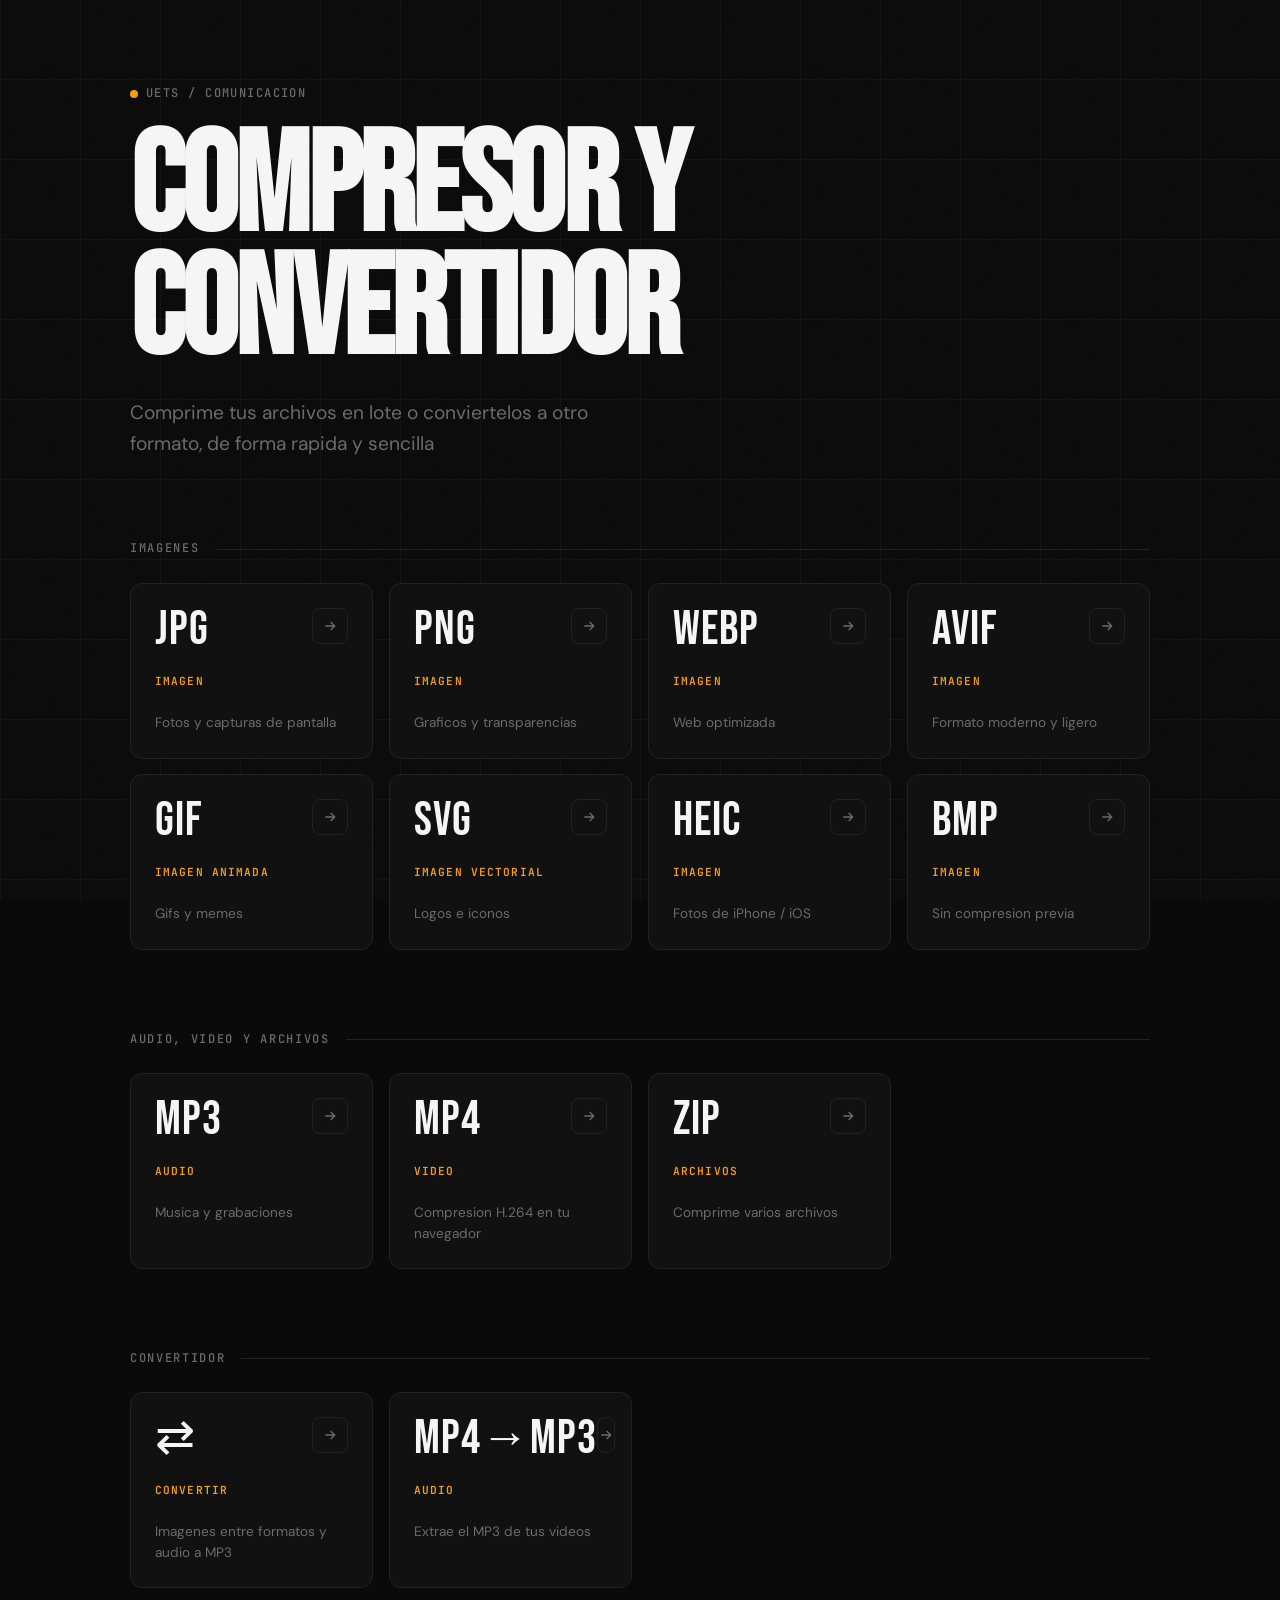
<file: index.html>
<!DOCTYPE html>
<html lang="es">
<head>
    <meta charset="UTF-8">
    <meta name="viewport" content="width=device-width, initial-scale=1.0">
    <meta name="theme-color" content="#0a0a0a">
    <title>Compresor de Archivos</title>
    <link rel="preconnect" href="https://fonts.googleapis.com">
    <link rel="preconnect" href="https://fonts.gstatic.com" crossorigin>
    <link href="https://fonts.googleapis.com/css2?family=Bebas+Neue&family=DM+Sans:ital,wght@0,400;0,500;0,600;0,700;1,400&family=JetBrains+Mono:wght@400;500;600&display=swap" rel="stylesheet">
    <link rel="stylesheet" href="style.css">
</head>
<body>
    <div class="noise-overlay"></div>
    <div class="grid-lines" aria-hidden="true"></div>

    <main class="container">
        <header class="header fade-in-stagger">
            <div class="header-label">
                <span class="label-dot"></span>
                <span class="label-text">UETS / Comunicacion</span>
            </div>
            <h1 class="hero-title">Compresor y<br>Convertidor</h1>
            <p class="subtitle">Comprime tus archivos en lote o conviertelos a otro formato, de forma rapida y sencilla</p>
        </header>

        <section class="menu-section">
            <h2 class="menu-section-title">Imagenes</h2>
            <div class="menu-grid">
                <a class="menu-card" href="jpeg.html" style="animation-delay: 0.05s">
                    <span class="menu-card-top">
                        <span class="menu-card-extension">JPG</span>
                        <span class="menu-card-arrow"><svg viewBox="0 0 24 24" fill="none" stroke="currentColor" stroke-width="2"><path d="M5 12h14M13 6l6 6-6 6"/></svg></span>
                    </span>
                    <span class="menu-card-label">Imagen</span>
                    <span class="menu-card-desc">Fotos y capturas de pantalla</span>
                </a>

                <a class="menu-card" href="png.html" style="animation-delay: 0.1s">
                    <span class="menu-card-top">
                        <span class="menu-card-extension">PNG</span>
                        <span class="menu-card-arrow"><svg viewBox="0 0 24 24" fill="none" stroke="currentColor" stroke-width="2"><path d="M5 12h14M13 6l6 6-6 6"/></svg></span>
                    </span>
                    <span class="menu-card-label">Imagen</span>
                    <span class="menu-card-desc">Graficos y transparencias</span>
                </a>

                <a class="menu-card" href="webp.html" style="animation-delay: 0.15s">
                    <span class="menu-card-top">
                        <span class="menu-card-extension">WEBP</span>
                        <span class="menu-card-arrow"><svg viewBox="0 0 24 24" fill="none" stroke="currentColor" stroke-width="2"><path d="M5 12h14M13 6l6 6-6 6"/></svg></span>
                    </span>
                    <span class="menu-card-label">Imagen</span>
                    <span class="menu-card-desc">Web optimizada</span>
                </a>

                <a class="menu-card" href="avif.html" style="animation-delay: 0.2s">
                    <span class="menu-card-top">
                        <span class="menu-card-extension">AVIF</span>
                        <span class="menu-card-arrow"><svg viewBox="0 0 24 24" fill="none" stroke="currentColor" stroke-width="2"><path d="M5 12h14M13 6l6 6-6 6"/></svg></span>
                    </span>
                    <span class="menu-card-label">Imagen</span>
                    <span class="menu-card-desc">Formato moderno y ligero</span>
                </a>

                <a class="menu-card" href="gif.html" style="animation-delay: 0.25s">
                    <span class="menu-card-top">
                        <span class="menu-card-extension">GIF</span>
                        <span class="menu-card-arrow"><svg viewBox="0 0 24 24" fill="none" stroke="currentColor" stroke-width="2"><path d="M5 12h14M13 6l6 6-6 6"/></svg></span>
                    </span>
                    <span class="menu-card-label">Imagen animada</span>
                    <span class="menu-card-desc">Gifs y memes</span>
                </a>

                <a class="menu-card" href="svg.html" style="animation-delay: 0.3s">
                    <span class="menu-card-top">
                        <span class="menu-card-extension">SVG</span>
                        <span class="menu-card-arrow"><svg viewBox="0 0 24 24" fill="none" stroke="currentColor" stroke-width="2"><path d="M5 12h14M13 6l6 6-6 6"/></svg></span>
                    </span>
                    <span class="menu-card-label">Imagen vectorial</span>
                    <span class="menu-card-desc">Logos e iconos</span>
                </a>

                <a class="menu-card" href="heic.html" style="animation-delay: 0.35s">
                    <span class="menu-card-top">
                        <span class="menu-card-extension">HEIC</span>
                        <span class="menu-card-arrow"><svg viewBox="0 0 24 24" fill="none" stroke="currentColor" stroke-width="2"><path d="M5 12h14M13 6l6 6-6 6"/></svg></span>
                    </span>
                    <span class="menu-card-label">Imagen</span>
                    <span class="menu-card-desc">Fotos de iPhone / iOS</span>
                </a>

                <a class="menu-card" href="bmp.html" style="animation-delay: 0.4s">
                    <span class="menu-card-top">
                        <span class="menu-card-extension">BMP</span>
                        <span class="menu-card-arrow"><svg viewBox="0 0 24 24" fill="none" stroke="currentColor" stroke-width="2"><path d="M5 12h14M13 6l6 6-6 6"/></svg></span>
                    </span>
                    <span class="menu-card-label">Imagen</span>
                    <span class="menu-card-desc">Sin compresion previa</span>
                </a>
            </div>
        </section>

        <section class="menu-section">
            <h2 class="menu-section-title">Audio, Video y Archivos</h2>
            <div class="menu-grid">
                <a class="menu-card" href="mp3.html" style="animation-delay: 0.45s">
                    <span class="menu-card-top">
                        <span class="menu-card-extension">MP3</span>
                        <span class="menu-card-arrow"><svg viewBox="0 0 24 24" fill="none" stroke="currentColor" stroke-width="2"><path d="M5 12h14M13 6l6 6-6 6"/></svg></span>
                    </span>
                    <span class="menu-card-label">Audio</span>
                    <span class="menu-card-desc">Musica y grabaciones</span>
                </a>

                <a class="menu-card" href="mp4.html" style="animation-delay: 0.5s">
                    <span class="menu-card-top">
                        <span class="menu-card-extension">MP4</span>
                        <span class="menu-card-arrow"><svg viewBox="0 0 24 24" fill="none" stroke="currentColor" stroke-width="2"><path d="M5 12h14M13 6l6 6-6 6"/></svg></span>
                    </span>
                    <span class="menu-card-label">Video</span>
                    <span class="menu-card-desc">Compresion H.264 en tu navegador</span>
                </a>

                <a class="menu-card" href="zip.html" style="animation-delay: 0.55s">
                    <span class="menu-card-top">
                        <span class="menu-card-extension">ZIP</span>
                        <span class="menu-card-arrow"><svg viewBox="0 0 24 24" fill="none" stroke="currentColor" stroke-width="2"><path d="M5 12h14M13 6l6 6-6 6"/></svg></span>
                    </span>
                    <span class="menu-card-label">Archivos</span>
                    <span class="menu-card-desc">Comprime varios archivos</span>
                </a>
            </div>
        </section>

        <section class="menu-section">
            <h2 class="menu-section-title">Convertidor</h2>
            <div class="menu-grid">
                <a class="menu-card" href="convert.html" style="animation-delay: 0.6s">
                    <span class="menu-card-top">
                        <span class="menu-card-extension">⇄</span>
                        <span class="menu-card-arrow"><svg viewBox="0 0 24 24" fill="none" stroke="currentColor" stroke-width="2"><path d="M5 12h14M13 6l6 6-6 6"/></svg></span>
                    </span>
                    <span class="menu-card-label">Convertir</span>
                    <span class="menu-card-desc">Imagenes entre formatos y audio a MP3</span>
                </a>

                <a class="menu-card" href="convert.html?to=mp3" style="animation-delay: 0.65s">
                    <span class="menu-card-top">
                        <span class="menu-card-extension">MP4→MP3</span>
                        <span class="menu-card-arrow"><svg viewBox="0 0 24 24" fill="none" stroke="currentColor" stroke-width="2"><path d="M5 12h14M13 6l6 6-6 6"/></svg></span>
                    </span>
                    <span class="menu-card-label">Audio</span>
                    <span class="menu-card-desc">Extrae el MP3 de tus videos</span>
                </a>
            </div>
        </section>
    </main>
</body>
</html>
</file>
<file: style.css>
/* ============================================
   SWISS MODERNISM - Image Compressor
   Grid-based, geometric, structured design
   ============================================ */

/* --- Custom Properties --- */
:root {
  --font-display: 'Bebas Neue', 'Arial Narrow', sans-serif;
  --font-body: 'DM Sans', system-ui, sans-serif;
  --font-mono: 'JetBrains Mono', 'Fira Code', monospace;

  --bg: #0a0a0a;
  --surface: #111111;
  --surface-hover: #1a1a1a;
  --text: #f5f5f5;
  --text-muted: #6b6b6b;
  --accent: #f59e0b;
  --accent-hover: #d97706;
  --accent-glow: rgba(245, 158, 11, 0.15);
  --border: #222222;
  --border-light: #333333;
  --success: #22c55e;
  --success-glow: rgba(34, 197, 94, 0.12);

  --ease-smooth: cubic-bezier(0.16, 1, 0.3, 1);
  --ease-spring: cubic-bezier(0.34, 1.56, 0.64, 1);
  --ease-out: cubic-bezier(0.22, 1, 0.36, 1);
}

/* --- Reset & Base --- */
*,
*::before,
*::after {
  margin: 0;
  padding: 0;
  box-sizing: border-box;
}

html {
  -webkit-font-smoothing: antialiased;
  -moz-osx-font-smoothing: grayscale;
  text-rendering: optimizeLegibility;
  font-feature-settings: "kern" 1, "liga" 1;
}

body {
  font-family: var(--font-body);
  background: var(--bg);
  color: var(--text);
  min-height: 100vh;
  line-height: 1.6;
  overflow-x: hidden;
  position: relative;
}

/* --- Noise Texture Overlay --- */
.noise-overlay {
  position: fixed;
  inset: 0;
  z-index: 0;
  pointer-events: none;
  opacity: 0.03;
  background-image: url("data:image/svg+xml,%3Csvg viewBox='0 0 256 256' xmlns='http://www.w3.org/2000/svg'%3E%3Cfilter id='n'%3E%3CfeTurbulence type='fractalNoise' baseFrequency='0.85' numOctaves='4' stitchTiles='stitch'/%3E%3C/filter%3E%3Crect width='100%25' height='100%25' filter='url(%23n)' opacity='1'/%3E%3C/svg%3E");
  background-repeat: repeat;
  background-size: 256px 256px;
}

/* --- Grid Lines (subtle background) --- */
.grid-lines {
  position: fixed;
  inset: 0;
  z-index: 0;
  pointer-events: none;
  opacity: 0.04;
  background-image:
    linear-gradient(90deg, var(--text) 1px, transparent 1px),
    linear-gradient(0deg, var(--text) 1px, transparent 1px);
  background-size: 80px 80px;
}

/* --- Container --- */
.container {
  position: relative;
  z-index: 1;
  max-width: 1100px;
  margin: 0 auto;
  padding: 80px 40px 120px;
}

/* --- Header --- */
.header {
  margin-bottom: 80px;
}

.header-label {
  display: inline-flex;
  align-items: center;
  gap: 8px;
  margin-bottom: 24px;
}

.label-dot {
  width: 8px;
  height: 8px;
  border-radius: 50%;
  background: var(--accent);
  animation: pulse-dot 2s ease-in-out infinite;
}

.label-text {
  font-family: var(--font-mono);
  font-size: 0.75rem;
  font-weight: 500;
  color: var(--text-muted);
  text-transform: uppercase;
  letter-spacing: 0.12em;
}

.hero-title {
  font-family: var(--font-display);
  font-size: clamp(64px, 12vw, 140px);
  line-height: 0.88;
  letter-spacing: -0.02em;
  color: var(--text);
  margin-bottom: 24px;
}

.subtitle {
  font-family: var(--font-body);
  font-size: clamp(1rem, 1.5vw, 1.25rem);
  color: var(--text-muted);
  max-width: 480px;
  line-height: 1.6;
}

/* --- Status Bar (Counters) --- */
.status-bar {
  background: var(--surface);
  border: 1px solid var(--border);
  border-radius: 12px;
  padding: 28px 32px;
  margin-bottom: 32px;
}

.counter-group {
  display: flex;
  align-items: center;
  justify-content: center;
  gap: 0;
}

.counter {
  display: flex;
  flex-direction: column;
  align-items: center;
  flex: 1;
  padding: 0 16px;
}

.counter-value {
  font-family: var(--font-display);
  font-size: clamp(36px, 5vw, 56px);
  line-height: 1;
  color: var(--text);
  letter-spacing: 0.02em;
  transition: color 0.3s ease;
}

.counter-total {
  color: var(--text-muted);
}

.counter-label {
  font-family: var(--font-mono);
  font-size: 0.7rem;
  font-weight: 500;
  color: var(--text-muted);
  text-transform: uppercase;
  letter-spacing: 0.12em;
  margin-top: 4px;
}

.counter-divider {
  width: 1px;
  height: 48px;
  background: var(--border);
  flex-shrink: 0;
}

.counter-progress {
  height: 3px;
  background: var(--border);
  border-radius: 2px;
  margin-top: 20px;
  overflow: hidden;
}

.counter-progress-fill {
  height: 100%;
  width: 0%;
  background: var(--accent);
  border-radius: 2px;
  transition: width 0.4s var(--ease-smooth);
}

.batch-info {
  text-align: center;
  font-family: var(--font-mono);
  font-size: 0.75rem;
  color: var(--accent);
  margin-bottom: 16px;
  padding: 8px 12px;
  background: var(--accent-glow);
  border-radius: 6px;
  letter-spacing: 0.04em;
}

/* --- Upload Zone --- */
.upload-zone {
  position: relative;
  border: 1px solid var(--border);
  border-radius: 12px;
  padding: 80px 40px;
  text-align: center;
  cursor: pointer;
  transition: all 0.4s var(--ease-smooth);
  background: var(--surface);
  margin-bottom: 40px;
}

.upload-zone::before {
  content: '';
  position: absolute;
  inset: 0;
  border-radius: 12px;
  opacity: 0;
  background: radial-gradient(ellipse at center, var(--accent-glow), transparent 70%);
  transition: opacity 0.4s ease;
}

.upload-zone:hover,
.upload-zone.dragover {
  border-color: var(--accent);
  background: var(--surface-hover);
}

.upload-zone:hover::before,
.upload-zone.dragover::before {
  opacity: 1;
}

.upload-zone.dragover {
  transform: scale(1.01);
}

.upload-icon {
  position: relative;
  color: var(--text-muted);
  margin-bottom: 20px;
  transition: color 0.3s ease;
}

.upload-zone:hover .upload-icon {
  color: var(--accent);
}

.upload-text {
  position: relative;
  font-family: var(--font-body);
  font-size: 1.15rem;
  font-weight: 500;
  color: var(--text);
  margin-bottom: 8px;
}

.upload-subtext {
  position: relative;
  color: var(--text-muted);
  font-size: 0.9rem;
  font-family: var(--font-mono);
}

/* --- Controls Panel --- */
.controls {
  background: var(--surface);
  border: 1px solid var(--border);
  border-radius: 12px;
  padding: 32px;
  margin-bottom: 32px;
}

.compression-modes {
  display: flex;
  gap: 0;
  margin-bottom: 24px;
  border: 1px solid var(--border);
  border-radius: 8px;
  overflow: hidden;
}

.mode-btn {
  flex: 1;
  display: flex;
  flex-direction: column;
  align-items: center;
  gap: 2px;
  padding: 16px 20px;
  border: none;
  border-right: 1px solid var(--border);
  background: transparent;
  color: var(--text-muted);
  cursor: pointer;
  transition: all 0.3s ease;
  font-family: var(--font-body);
}

.mode-btn:last-child {
  border-right: none;
}

.mode-label {
  font-size: 0.85rem;
  font-weight: 600;
  text-transform: uppercase;
  letter-spacing: 0.05em;
}

.mode-value {
  font-family: var(--font-mono);
  font-size: 0.75rem;
  font-weight: 400;
}

.mode-btn:hover {
  background: var(--surface-hover);
  color: var(--text);
}

.mode-btn.active {
  background: var(--accent);
  color: #000;
}

.mode-btn.active .mode-value {
  color: rgba(0, 0, 0, 0.6);
}

.stats {
  text-align: center;
  font-family: var(--font-mono);
  font-size: 0.85rem;
  color: var(--text-muted);
  margin-bottom: 24px;
  padding: 12px;
  background: rgba(255, 255, 255, 0.02);
  border-radius: 6px;
}

.actions {
  display: flex;
  gap: 12px;
  justify-content: center;
  flex-wrap: wrap;
}

/* --- Buttons --- */
.btn {
  padding: 14px 32px;
  border: none;
  border-radius: 8px;
  font-family: var(--font-body);
  font-size: 0.9rem;
  font-weight: 600;
  cursor: pointer;
  transition: all 0.3s var(--ease-smooth);
  letter-spacing: 0.02em;
}

.btn:disabled {
  opacity: 0.5;
  cursor: not-allowed;
}

.btn-primary {
  background: var(--accent);
  color: #000;
  box-shadow: 0 0 0 0 var(--accent-glow);
}

.btn-primary:hover:not(:disabled) {
  transform: translateY(-2px);
  box-shadow: 0 8px 32px var(--accent-glow);
}

.btn-primary:active:not(:disabled) {
  transform: translateY(0);
}

.btn-secondary {
  background: transparent;
  color: var(--text-muted);
  border: 1px solid var(--border);
}

.btn-secondary:hover {
  color: var(--text);
  border-color: var(--border-light);
  background: var(--surface-hover);
}

.btn-success {
  background: var(--success);
  color: #000;
  font-size: 1rem;
  padding: 16px 40px;
  box-shadow: 0 0 0 0 var(--success-glow);
}

.btn-success:hover:not(:disabled) {
  transform: translateY(-2px);
  box-shadow: 0 8px 32px var(--success-glow);
}

/* --- Progress Bar --- */
.progress-container {
  margin-bottom: 32px;
  text-align: center;
}

.progress-bar {
  height: 4px;
  background: var(--border);
  border-radius: 2px;
  overflow: hidden;
  margin-bottom: 12px;
}

.progress-fill {
  height: 100%;
  width: 0%;
  background: var(--accent);
  border-radius: 2px;
  transition: width 0.4s var(--ease-smooth);
  position: relative;
}

.progress-fill::after {
  content: '';
  position: absolute;
  right: 0;
  top: -3px;
  width: 10px;
  height: 10px;
  border-radius: 50%;
  background: var(--accent);
  box-shadow: 0 0 12px var(--accent-glow);
  animation: pulse-glow 1.5s ease-in-out infinite;
}

.progress-text {
  font-family: var(--font-mono);
  font-size: 0.8rem;
  color: var(--text-muted);
  letter-spacing: 0.05em;
}

/* --- Images Grid --- */
.images-grid {
  display: grid;
  grid-template-columns: repeat(auto-fill, minmax(280px, 1fr));
  gap: 16px;
  margin-bottom: 32px;
}

.image-card {
  background: var(--surface);
  border: 1px solid var(--border);
  border-radius: 10px;
  overflow: hidden;
  transition:
    transform 0.4s var(--ease-spring),
    box-shadow 0.4s ease,
    border-color 0.3s ease;
  will-change: transform;
  content-visibility: auto;
  contain-intrinsic-size: 280px 320px;
}

.image-card:hover {
  transform: translateY(-6px);
  box-shadow: 0 16px 48px rgba(0, 0, 0, 0.4);
  border-color: var(--border-light);
}

.image-preview {
  width: 100%;
  height: 200px;
  object-fit: cover;
  display: block;
  border-bottom: 1px solid var(--border);
}

.image-info {
  padding: 16px;
}

.image-name {
  font-family: var(--font-mono);
  font-size: 0.8rem;
  color: var(--text);
  white-space: nowrap;
  overflow: hidden;
  text-overflow: ellipsis;
  margin-bottom: 12px;
  font-weight: 500;
}

.image-sizes {
  display: flex;
  justify-content: space-between;
  align-items: center;
  font-family: var(--font-mono);
  font-size: 0.75rem;
  margin-bottom: 10px;
}

.original-size {
  color: var(--text-muted);
}

.compressed-size {
  color: var(--success);
  font-weight: 600;
}

.reduction {
  text-align: center;
  background: var(--success-glow);
  color: var(--success);
  padding: 8px 12px;
  border-radius: 6px;
  font-family: var(--font-mono);
  font-weight: 600;
  font-size: 0.8rem;
  letter-spacing: 0.03em;
  opacity: 0;
  transform: translateY(4px);
  transition: all 0.3s var(--ease-smooth);
}

.reduction.visible {
  opacity: 1;
  transform: translateY(0);
}

/* --- Download Actions --- */
.download-actions {
  text-align: center;
  padding: 40px 0;
}

/* --- Sticky Download Button --- */
.sticky-download {
  position: fixed;
  top: 24px;
  right: 24px;
  z-index: 1000;
  padding: 12px 28px;
  border: 1px solid var(--border);
  border-radius: 8px;
  background: var(--surface);
  color: var(--accent);
  font-family: var(--font-mono);
  font-size: 0.8rem;
  font-weight: 600;
  letter-spacing: 0.05em;
  cursor: pointer;
  transition: all 0.4s var(--ease-smooth);
  opacity: 0;
  pointer-events: none;
  transform: translateY(-10px);
  backdrop-filter: blur(12px);
  -webkit-backdrop-filter: blur(12px);
}

.sticky-download.visible {
  opacity: 1;
  pointer-events: auto;
  transform: translateY(0);
}

.sticky-download:hover {
  background: var(--accent);
  color: #000;
  border-color: var(--accent);
  transform: translateY(-2px);
  box-shadow: 0 8px 32px var(--accent-glow);
}

/* --- Animations --- */
@keyframes fadeInUp {
  from {
    opacity: 0;
    transform: translateY(30px);
  }
  to {
    opacity: 1;
    transform: translateY(0);
  }
}

@keyframes pulse-dot {
  0%, 100% { opacity: 1; }
  50% { opacity: 0.4; }
}

@keyframes pulse-glow {
  0%, 100% {
    opacity: 1;
    transform: scale(1);
  }
  50% {
    opacity: 0.6;
    transform: scale(1.4);
  }
}

@keyframes shimmer {
  0% { background-position: -200% 0; }
  100% { background-position: 200% 0; }
}

/* Staggered fade-in for hero elements */
.fade-in-stagger > * {
  animation: fadeInUp 0.8s var(--ease-out) backwards;
}

.fade-in-stagger > *:nth-child(1) { animation-delay: 0.1s; }
.fade-in-stagger > *:nth-child(2) { animation-delay: 0.25s; }
.fade-in-stagger > *:nth-child(3) { animation-delay: 0.4s; }

/* Scroll reveal system */
.reveal {
  opacity: 0;
  transform: translateY(40px);
  transition: opacity 0.8s var(--ease-out), transform 0.8s var(--ease-out);
}

.reveal.visible {
  opacity: 1;
  transform: translateY(0);
}

/* Image card entrance */
.image-card {
  opacity: 0;
  transform: translateY(20px) scale(0.98);
  animation: cardEnter 0.5s var(--ease-out) forwards;
}

@keyframes cardEnter {
  to {
    opacity: 1;
    transform: translateY(0) scale(1);
  }
}

/* --- Reduced Motion --- */
@media (prefers-reduced-motion: reduce) {
  *,
  *::before,
  *::after {
    animation-duration: 0.01ms !important;
    animation-iteration-count: 1 !important;
    transition-duration: 0.01ms !important;
  }

  .reveal {
    opacity: 1;
    transform: none;
  }

  .image-card {
    opacity: 1;
    transform: none;
  }
}

/* --- Responsive --- */
@media (max-width: 768px) {
  .container {
    padding: 48px 24px 80px;
  }

  .header {
    margin-bottom: 48px;
  }

  .hero-title {
    font-size: clamp(48px, 14vw, 80px);
  }

  .status-bar {
    padding: 20px 16px;
  }

  .counter-value {
    font-size: clamp(28px, 8vw, 40px);
  }

  .counter {
    padding: 0 8px;
  }

  .counter-divider {
    height: 36px;
  }

  .upload-zone {
    padding: 48px 24px;
  }

  .controls {
    padding: 24px;
  }

  .compression-modes {
    flex-direction: column;
  }

  .mode-btn {
    border-right: none;
    border-bottom: 1px solid var(--border);
    flex-direction: row;
    justify-content: center;
    gap: 12px;
  }

  .mode-btn:last-child {
    border-bottom: none;
  }

  .images-grid {
    grid-template-columns: 1fr;
  }

  .sticky-download {
    top: 16px;
    right: 16px;
    padding: 10px 20px;
    font-size: 0.75rem;
  }
}

@media (max-width: 480px) {
  .container {
    padding: 32px 16px 60px;
  }

  .hero-title {
    font-size: clamp(40px, 16vw, 64px);
  }

  .status-bar {
    padding: 16px 12px;
  }

  .counter-group {
    gap: 0;
  }

  .counter {
    padding: 0 4px;
  }

  .counter-value {
    font-size: clamp(24px, 10vw, 36px);
  }

  .btn {
    padding: 12px 24px;
    font-size: 0.85rem;
  }

  .btn-success {
    padding: 14px 32px;
    font-size: 0.9rem;
  }
}

/* ============================================
   MENU (Home) - same language as the design
   ============================================ */
.menu-section {
  margin-bottom: 80px;
}

.menu-section-title {
  display: flex;
  align-items: center;
  gap: 16px;
  font-family: var(--font-mono);
  font-size: 0.75rem;
  font-weight: 500;
  color: var(--text-muted);
  text-transform: uppercase;
  letter-spacing: 0.14em;
  margin-bottom: 24px;
}

.menu-section-title::after {
  content: '';
  flex: 1;
  height: 1px;
  background: var(--border);
}

.menu-grid {
  display: grid;
  grid-template-columns: repeat(auto-fill, minmax(240px, 1fr));
  gap: 16px;
}

.menu-card {
  display: flex;
  flex-direction: column;
  gap: 22px;
  background: var(--surface);
  border: 1px solid var(--border);
  border-radius: 12px;
  padding: 24px;
  text-decoration: none;
  color: var(--text);
  transition:
    transform 0.4s var(--ease-spring),
    box-shadow 0.4s ease,
    border-color 0.3s ease;
  opacity: 0;
  transform: translateY(20px) scale(0.98);
  animation: cardEnter 0.5s var(--ease-out) forwards;
  will-change: transform;
}

.menu-card:hover {
  transform: translateY(-6px);
  box-shadow: 0 16px 48px rgba(0, 0, 0, 0.4);
  border-color: var(--border-light);
}

.menu-card-top {
  display: flex;
  justify-content: space-between;
  align-items: flex-start;
}

.menu-card-extension {
  font-family: var(--font-display);
  font-size: 48px;
  line-height: 0.9;
  letter-spacing: 0.02em;
  color: var(--text);
  transition: color 0.3s ease;
}

.menu-card:hover .menu-card-extension {
  color: var(--accent);
}

.menu-card-arrow {
  width: 36px;
  height: 36px;
  display: grid;
  place-items: center;
  border: 1px solid var(--border);
  border-radius: 8px;
  color: var(--text-muted);
  transition: all 0.3s var(--ease-smooth);
}

.menu-card-arrow svg {
  width: 16px;
  height: 16px;
}

.menu-card:hover .menu-card-arrow {
  background: var(--accent);
  border-color: var(--accent);
  color: #000;
  transform: translateX(2px);
}

.menu-card-label {
  font-family: var(--font-mono);
  font-size: 0.7rem;
  font-weight: 600;
  color: var(--accent);
  text-transform: uppercase;
  letter-spacing: 0.1em;
}

.menu-card-desc {
  font-size: 0.85rem;
  color: var(--text-muted);
  line-height: 1.5;
}

/* --- Back to Menu link --- */
.menu-link {
  position: fixed;
  top: 24px;
  left: 24px;
  z-index: 1000;
  padding: 12px 20px;
  border: 1px solid var(--border);
  border-radius: 8px;
  background: var(--surface);
  color: var(--text-muted);
  font-family: var(--font-mono);
  font-size: 0.8rem;
  font-weight: 600;
  letter-spacing: 0.05em;
  text-decoration: none;
  backdrop-filter: blur(12px);
  -webkit-backdrop-filter: blur(12px);
  transition: all 0.4s var(--ease-smooth);
}

.menu-link:hover {
  color: var(--accent);
  border-color: var(--accent);
  transform: translateY(-2px);
  box-shadow: 0 8px 32px var(--accent-glow);
}

/* --- File type block (non-image cards) --- */
.file-type-block {
  height: 200px;
  display: grid;
  place-items: center;
  font-family: var(--font-display);
  font-size: 64px;
  line-height: 1;
  letter-spacing: 0.03em;
  color: var(--text-muted);
  border-bottom: 1px solid var(--border);
  background: radial-gradient(ellipse at center, var(--accent-glow), transparent 70%);
  transition: color 0.3s ease;
}

.image-card:hover .file-type-block {
  color: var(--accent);
}

@media (max-width: 768px) {
  .menu-section {
    margin-bottom: 56px;
  }

  .menu-card-extension {
    font-size: 40px;
  }

  .menu-link {
    top: 16px;
    left: 16px;
    padding: 10px 20px;
    font-size: 0.75rem;
  }
}

/* ============================================
   CONVERTER PANEL (select) - same design
   ============================================ */
.convert-panel {
  background: var(--surface);
  border: 1px solid var(--border);
  border-radius: 12px;
  padding: 28px 32px;
  margin-bottom: 32px;
}

.convert-label {
  display: block;
  font-family: var(--font-mono);
  font-size: 0.7rem;
  font-weight: 600;
  color: var(--text-muted);
  text-transform: uppercase;
  letter-spacing: 0.12em;
  margin-bottom: 12px;
}

.convert-row {
  display: flex;
  align-items: center;
  gap: 16px;
  flex-wrap: wrap;
}

.convert-select-wrap {
  flex: 1;
  min-width: 200px;
  position: relative;
}

.convert-select {
  width: 100%;
  appearance: none;
  -webkit-appearance: none;
  background: var(--bg);
  border: 1px solid var(--border);
  border-radius: 8px;
  color: var(--text);
  font-family: var(--font-mono);
  font-size: 0.9rem;
  font-weight: 500;
  padding: 14px 48px 14px 16px;
  cursor: pointer;
  transition: all 0.3s ease;
}

.convert-select:hover {
  border-color: var(--border-light);
}

.convert-select:focus {
  outline: none;
  border-color: var(--accent);
  box-shadow: 0 0 0 3px var(--accent-glow);
}

.convert-select-wrap::after {
  content: '';
  position: absolute;
  right: 18px;
  top: 50%;
  width: 8px;
  height: 8px;
  border-right: 2px solid var(--accent);
  border-bottom: 2px solid var(--accent);
  transform: translateY(-70%) rotate(45deg);
  pointer-events: none;
}

.convert-select option {
  background: var(--surface);
  color: var(--text);
}

.convert-arrow {
  flex-shrink: 0;
  color: var(--accent);
  display: grid;
  place-items: center;
}

.convert-arrow svg {
  width: 20px;
  height: 20px;
}

.convert-hint {
  flex-basis: 100%;
  font-family: var(--font-mono);
  font-size: 0.78rem;
  color: var(--text-muted);
  letter-spacing: 0.03em;
}

@media (max-width: 768px) {
  .convert-panel {
    padding: 20px;
  }

  .convert-arrow {
    display: none;
  }
}
</file>
